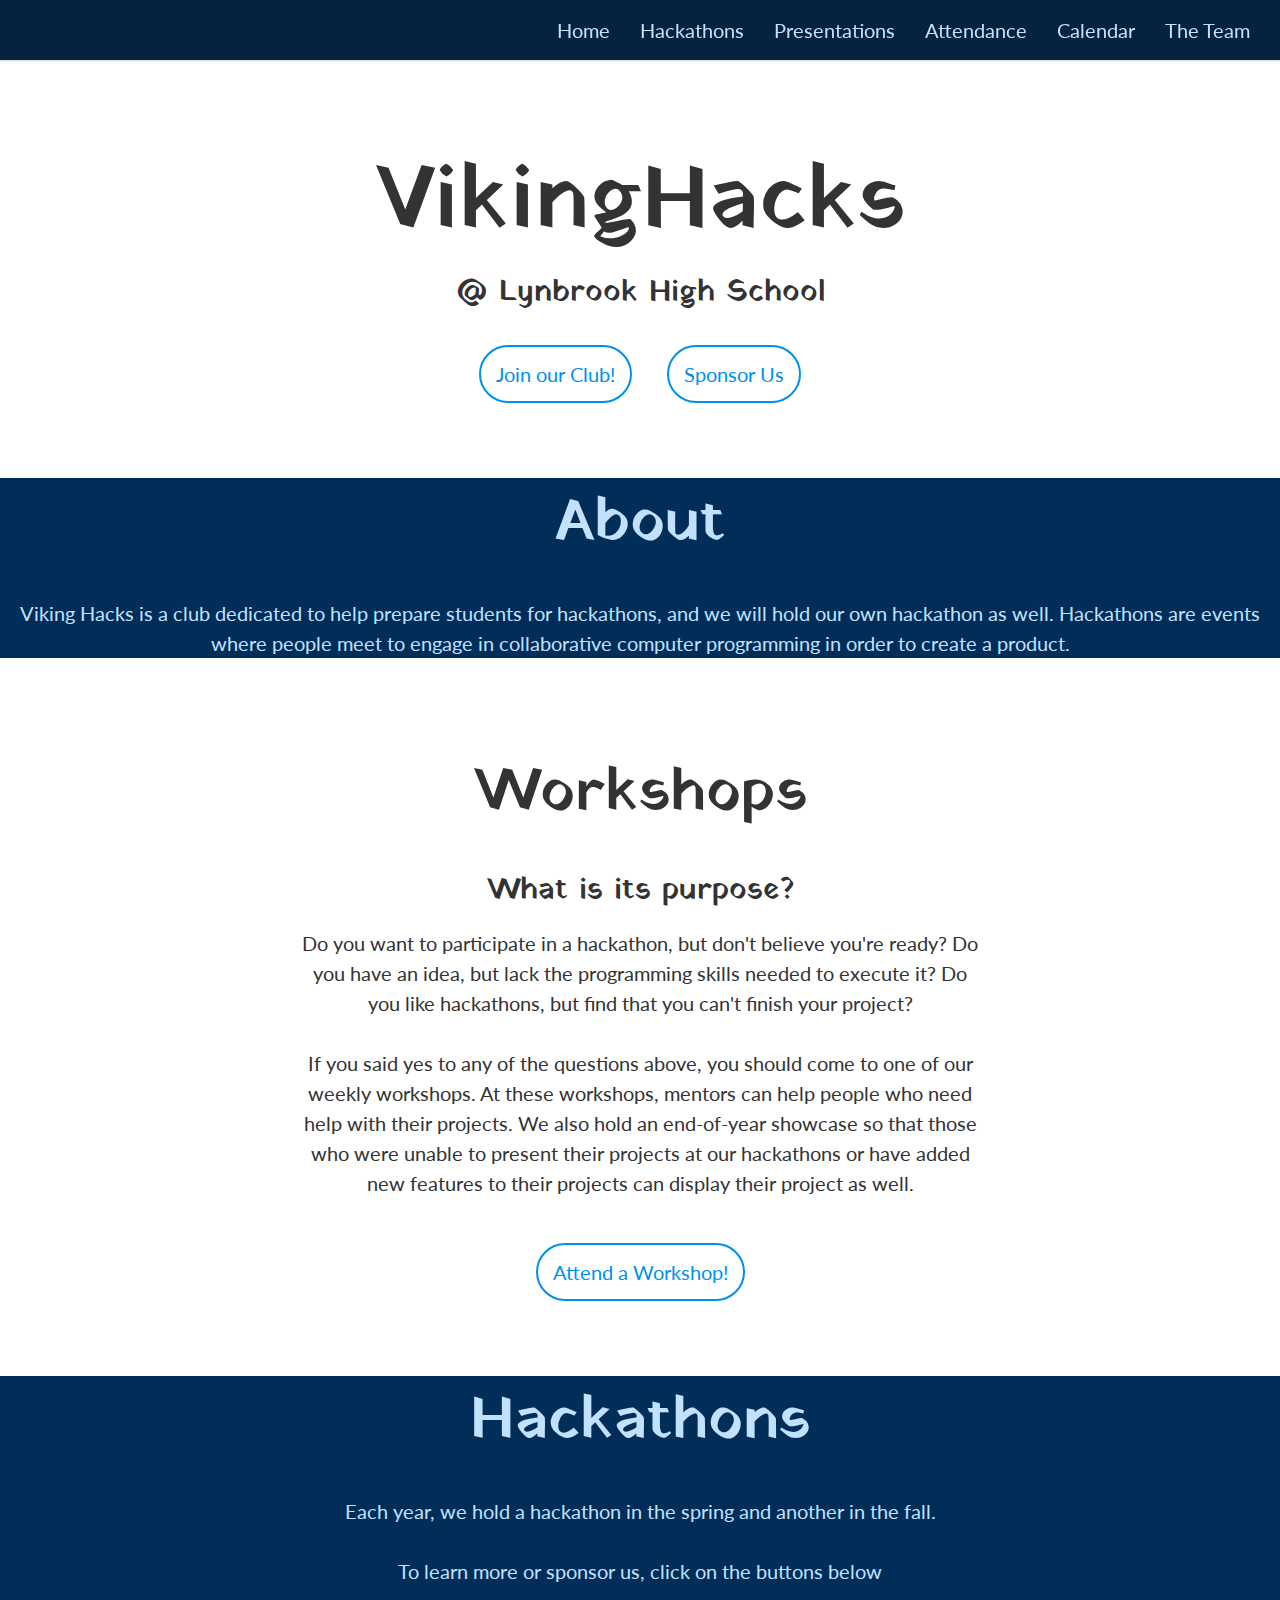
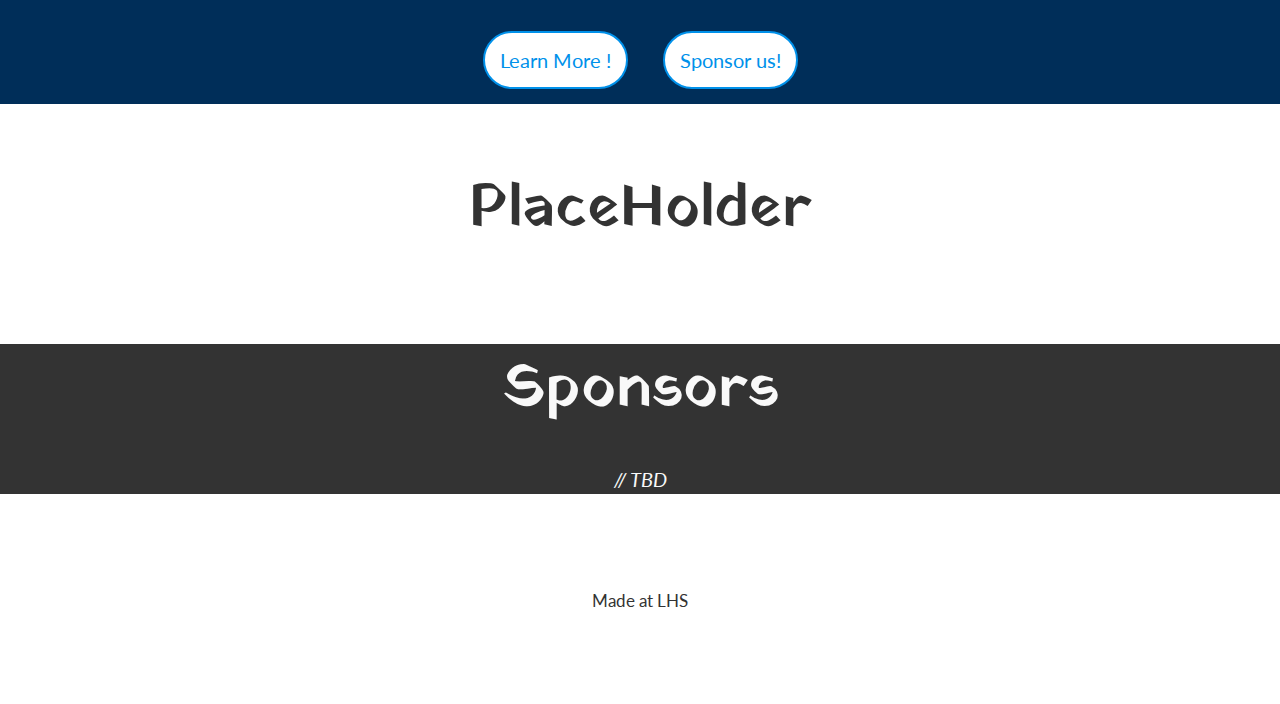
<file: index.html>
<!DOCTYPE html>
<html>
<head>
    <title>VikingHacks</title>
    <!-- 16 + (6 / 2) = 24
    20 + (20 / 2) = 30 -->
    <!-- <link rel="stylesheet" href="http://basehold.it/30"> -->
    <link rel="stylesheet" href="style.css">
    <link href="https://fonts.googleapis.com/css?family=Lato|Yatra+One" rel="stylesheet">
    <script src="https://ajax.googleapis.com/ajax/libs/jquery/2.2.4/jquery.min.js"></script>
    <script type="text/javascript" src="app.js"></script>
</head>
<body id="home">
<div class="container">

    <div class="nav">
        <a class="smooth-scrool" href="team.html"> The Team </a>
        <a class="smooth-scroll" href="calendar.html"> Calendar</a>
        <a class="smooth-scroll"
           href="https://docs.google.com/spreadsheets/d/1FhqqgUWXc5ML6g7M69vNEYFWZ5oe-3Vcz7L0NWVOz_M/edit?usp=sharing">
            Attendance </a>
        <a class="smooth-scroll" href=""> Presentations </a>
        <a class="smooth-scroll" href="hackathons.html"> Hackathons </a>
        <a class="smooth-scroll" href="#" onclick="location.reload()"> Home </a>
    </div>

    <div class="section">
        <center>
            <h1>VikingHacks</h1>
            <h3> @ Lynbrook High School</h3>
            <a href="https://docs.google.com/forms/d/e/1FAIpQLSfNNBlbUbiNHCasmwjR4BVSpG9hLbIfNV0OczIS70KUO-QvEw/viewform">
                <button> Join our Club!</button>
            </a>
            <button>Sponsor Us</button>
        </center>
    </div>

    <div class="section-blue" align="center">
        <h2 id="a">About</h2>
        <p> Viking Hacks is a club dedicated to help prepare students for hackathons, and we will hold our own hackathon
            as well. Hackathons are events where people meet to engage in collaborative computer programming in order to
            create a product. </p>
    </div>

    <div class="section" align="center">
        <h2> Workshops </h2>
        <h3> What is its purpose? </h3>
        <p> Do you want to participate in a hackathon, but don't believe you're ready? Do you have an idea, but lack the
            programming skills needed to execute it? Do you like hackathons, but find that you can't finish your
            project? </p>
        <p> If you said yes to any of the questions above, you should come to one of our weekly workshops. At these
            workshops, mentors can help people who need help with their projects.
            We also hold an end-of-year showcase so that those who were unable to present their projects at our
            hackathons or have added new features to their projects can display their project as well. </p>
        <a href="">
            <button> Attend a Workshop!</button>
        </a>
    </div>

    <div class="section-blue" align="center">
        <h2> Hackathons </h2>
        <p> Each year, we hold a hackathon in the spring and another in the fall. </p>
        <p> To learn more or sponsor us, click on the buttons below</p>
        <a href="hackathons.html">
            <button> Learn More !</button>
        </a>
        <a href="">
            <button> Sponsor us!</button>
        </a>
    </div>

    <div class="section" align="center">
        <h2> PlaceHolder </h2>
    </div>

    <div class="section-black" align="center">
        <h2 id="d">Sponsors</h2>
        <p><em>// TBD</em></p>
    </div>

    <div class="footer" align="center">
        <a href="#"><i class="ion"></i></a>
        <a href="#"><i class="ion"></i></a>
        <a href="#"><i class="ion"></i></a>
        <a href="#"><i class="ion"></i></a>
        <p>
            <small>Made at LHS</small>
        </p>
    </div>

</div> <!-- container -->
</body>
</html>
</file>
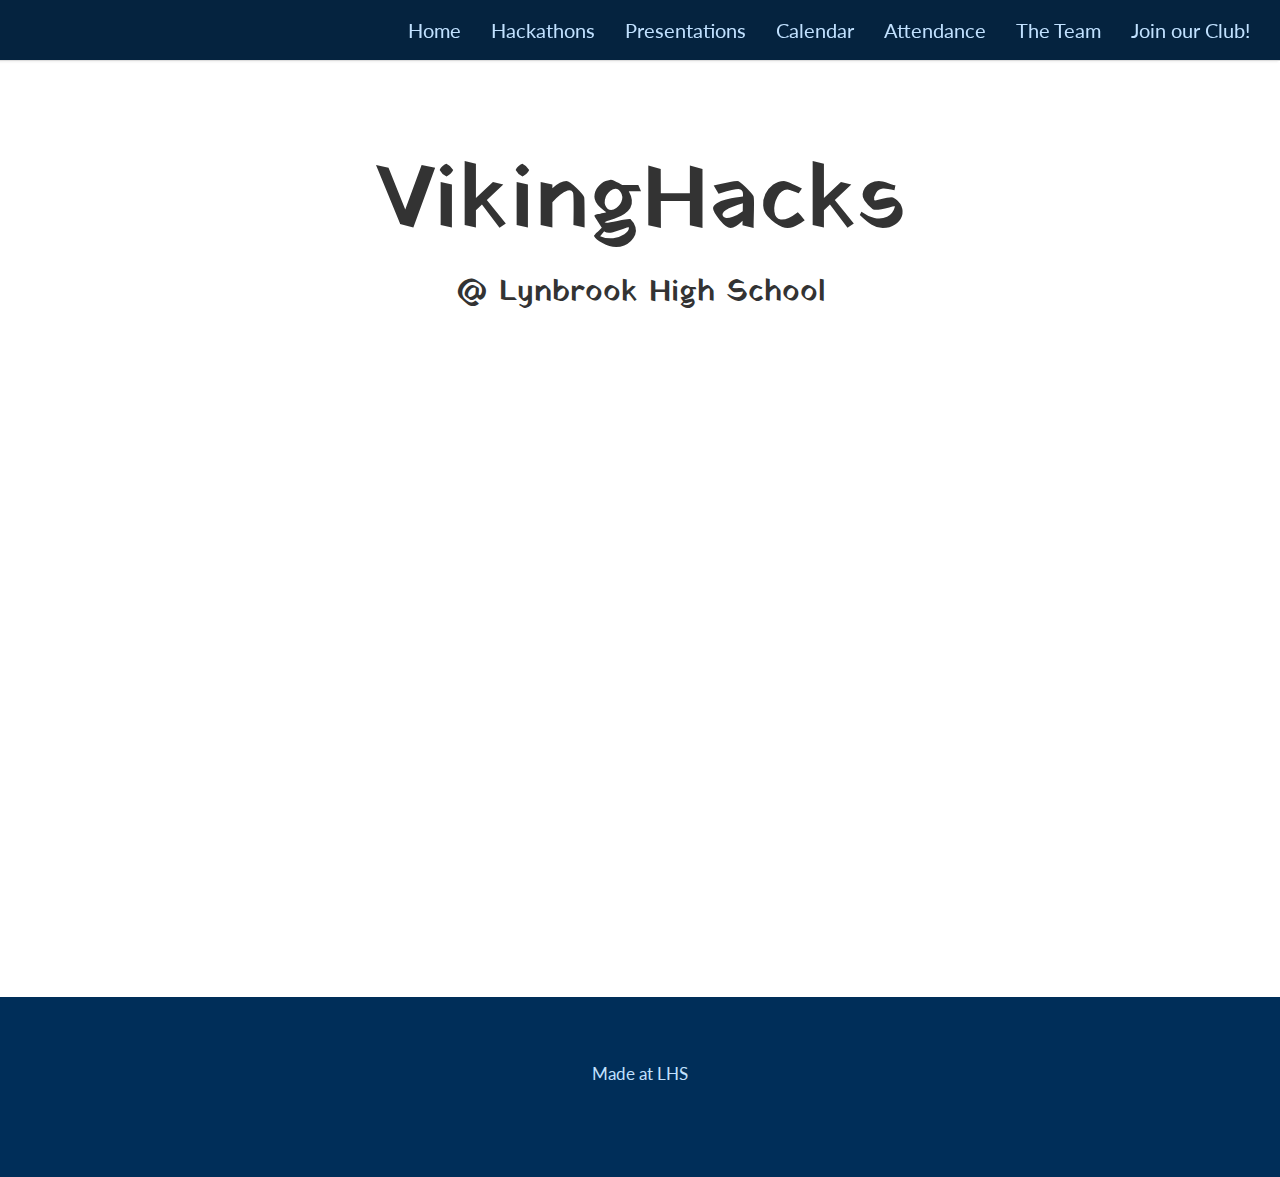
<file: calendar.html>
<!DOCTYPE html>
<html>
<head>
    <title>VikingHacks</title>
    <!-- 16 + (6 / 2) = 24
    20 + (20 / 2) = 30 -->
    <!-- <link rel="stylesheet" href="http://basehold.it/30"> -->
    <link rel="stylesheet" href="style.css">
    <link href="https://fonts.googleapis.com/css?family=Lato|Yatra+One" rel="stylesheet">
    <script src="https://ajax.googleapis.com/ajax/libs/jquery/2.2.4/jquery.min.js"></script>
    <script type="text/javascript" src="app.js"></script>
</head>
<body id="home">
<div class="container">

    <div class="nav">
        <a class="smooth-scroll "
           href="https://docs.google.com/forms/d/e/1FAIpQLSfNNBlbUbiNHCasmwjR4BVSpG9hLbIfNV0OczIS70KUO-QvEw/viewform">
            Join our Club! </a>
        <a class="smooth-scrool" href="team.html"> The Team </a>
        <a class="smooth-scroll"
           href="https://docs.google.com/spreadsheets/d/1FhqqgUWXc5ML6g7M69vNEYFWZ5oe-3Vcz7L0NWVOz_M/edit?usp=sharing">
            Attendance </a>
        <a class="smooth-scroll" href=""> Calendar</a>
        <a class="smooth-scroll" href=""> Presentations </a>
        <a class="smooth-scroll" href="hackathons.html"> Hackathons </a>
        <a class="smooth-scroll" href="#" onclick="location.reload()"> Home </a>
    </div>

    <div class="section" align="center">
            <h1>VikingHacks</h1>
            <h3> @ Lynbrook High School</h3>
            <iframe src="https://calendar.google.com/calendar/embed?src=vikinghacks%40gmail.com&ctz=America/Los_Angeles"
                    style="border: 0" width="800" height="600" frameborder="0" scrolling="no"></iframe>
    </div>


    <div class="footer section-blue" align="center">
            <a href="#"><i class="ion"></i></a>
            <a href="#"><i class="ion"></i></a>
            <a href="#"><i class="ion"></i></a>
            <a href="#"><i class="ion"></i></a>
            <p>
                <small>Made at LHS</small>
            </p>
    </div>

</div> <!-- container -->
</body>
</html>
</file>
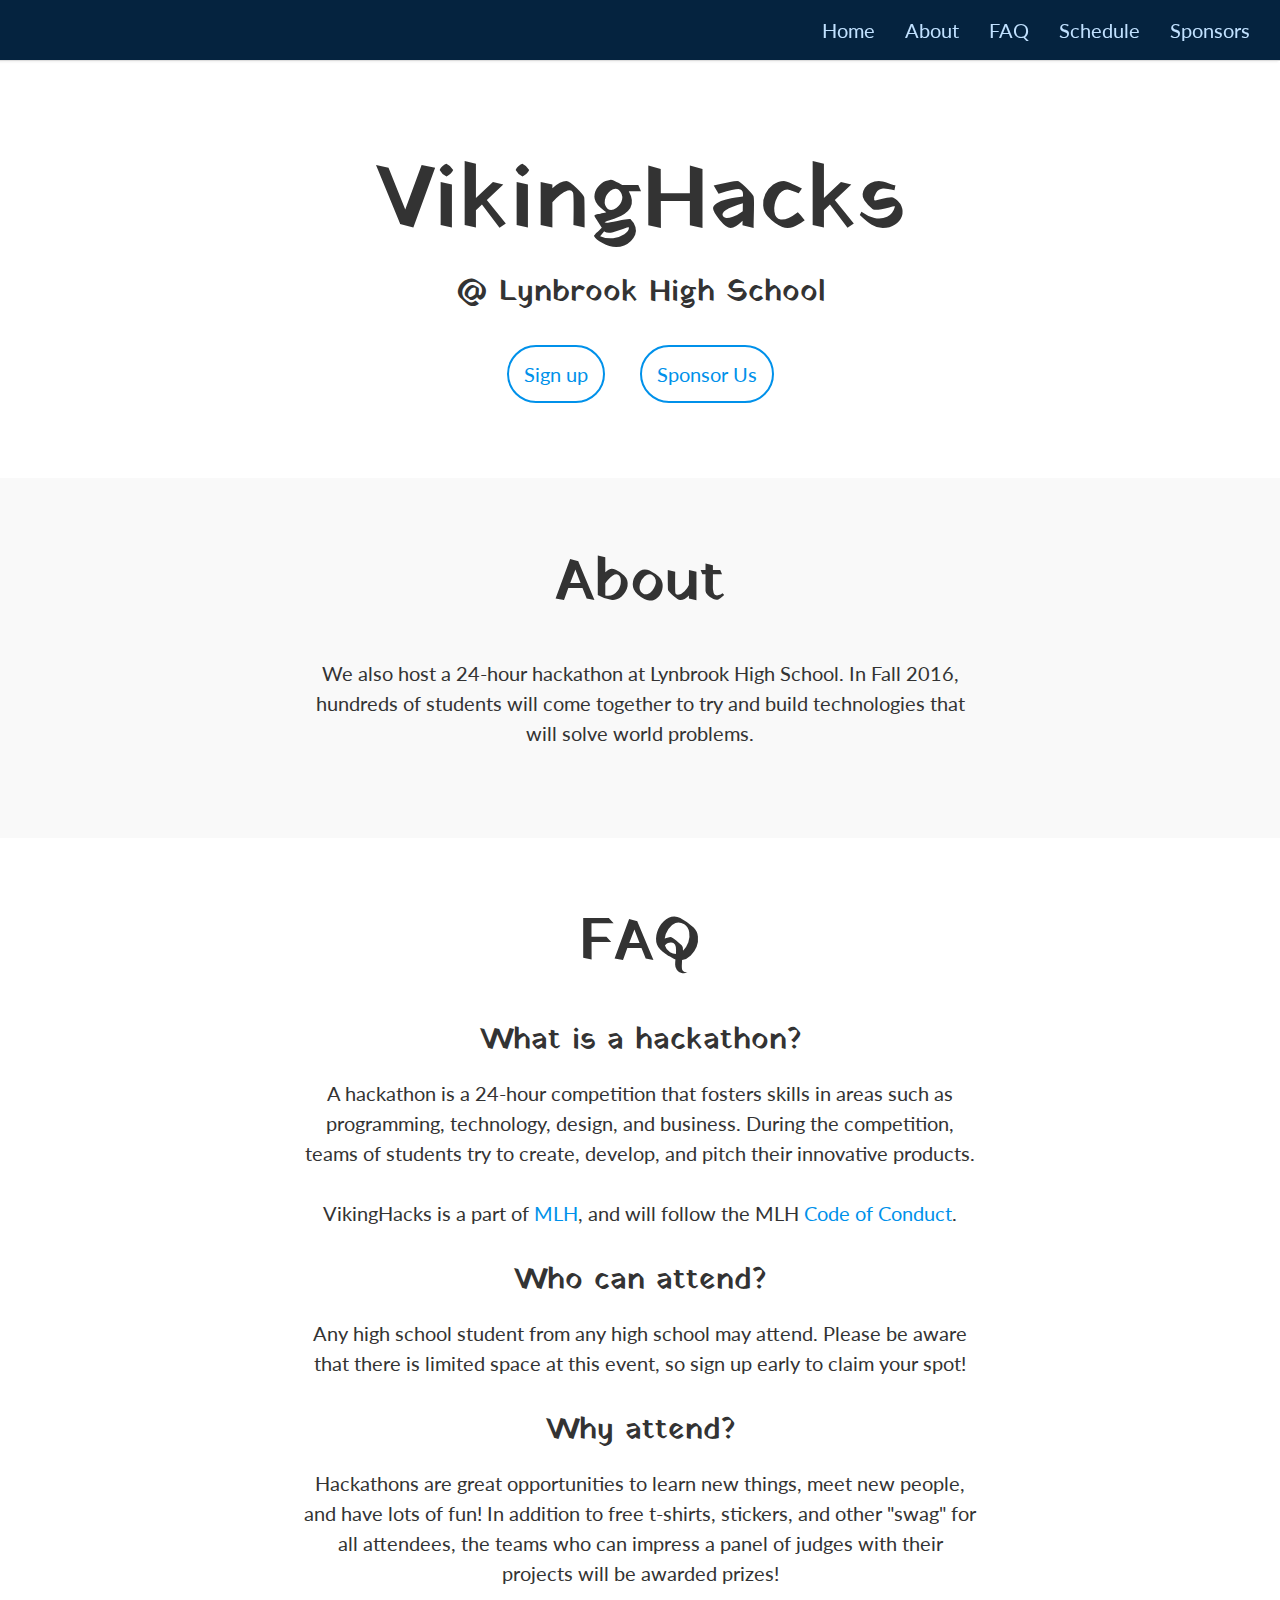
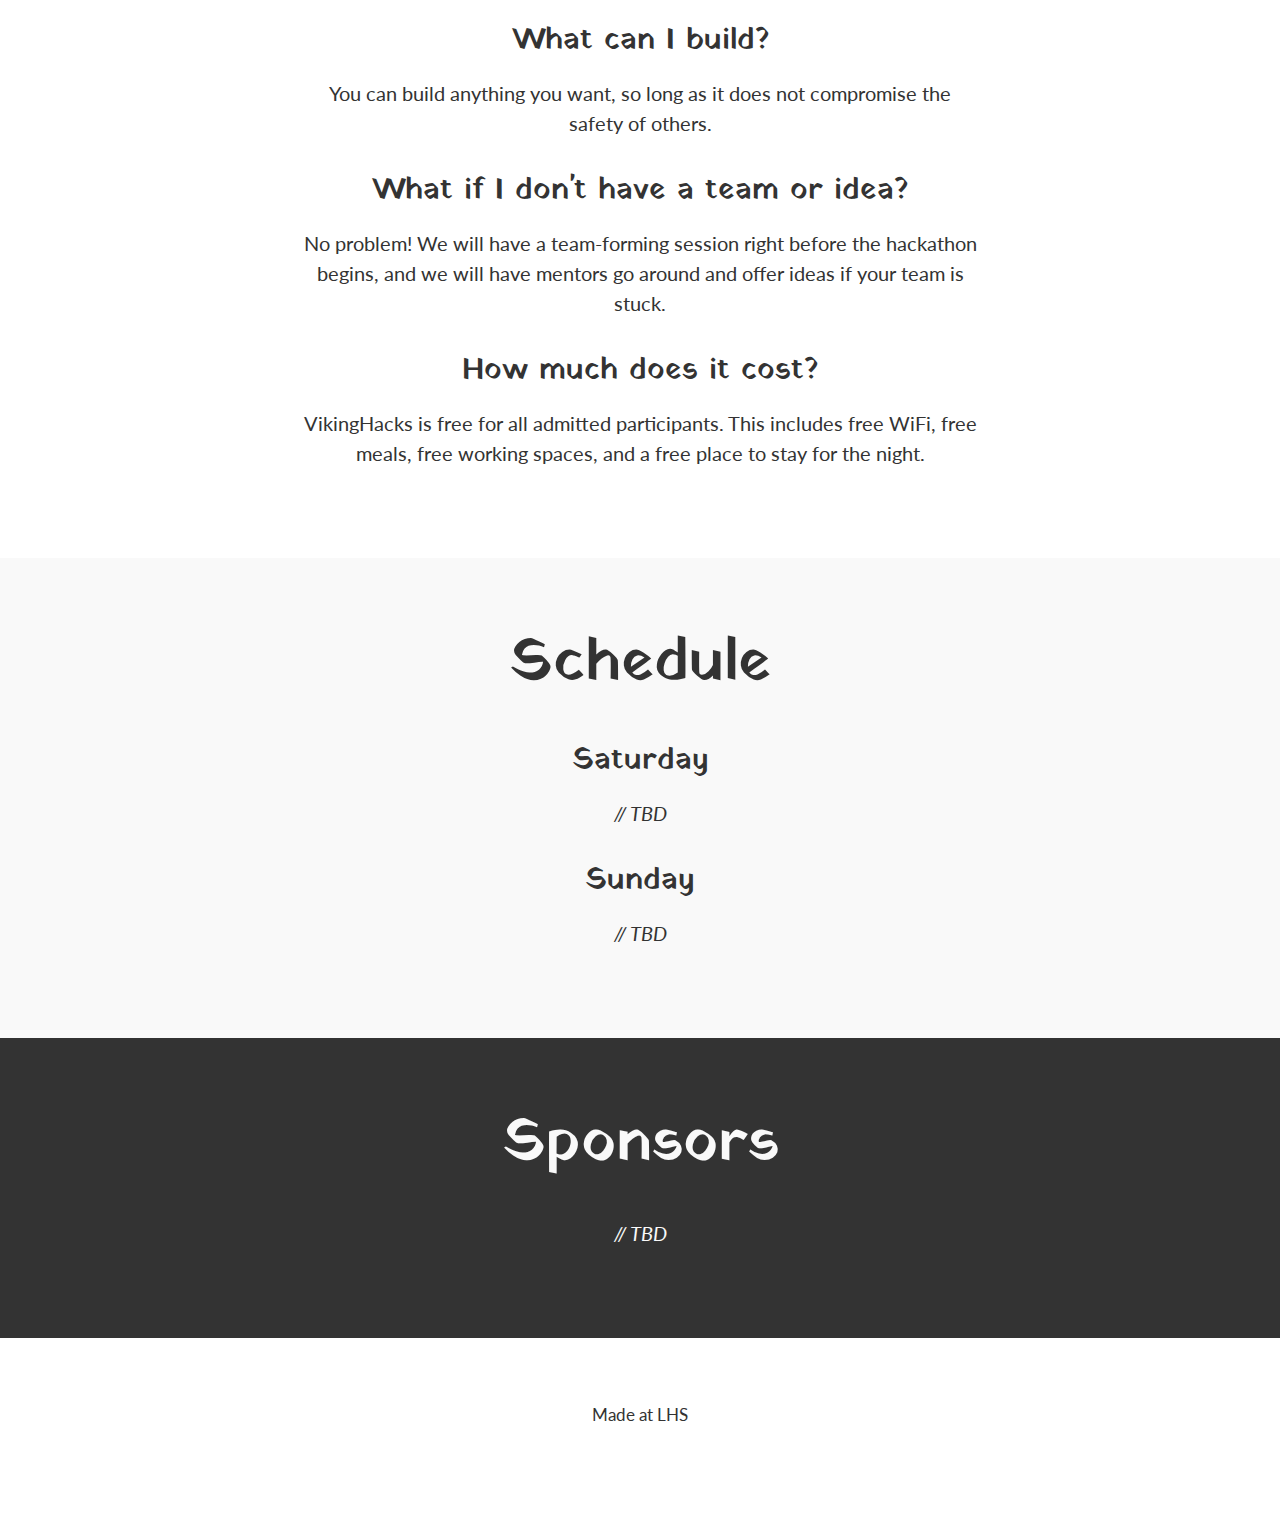
<file: hackathons.html>
<!DOCTYPE html>
<html>
<head>
    <title>VikingHacks</title>
    <!-- 16 + (6 / 2) = 24
    20 + (20 / 2) = 30 -->
    <!-- <link rel="stylesheet" href="http://basehold.it/30"> -->
    <link rel="stylesheet" href="style.css">
    <link href="https://fonts.googleapis.com/css?family=Lato|Yatra+One" rel="stylesheet">
    <script src="https://ajax.googleapis.com/ajax/libs/jquery/2.2.4/jquery.min.js"></script>
    <script type="text/javascript" src="app.js"></script>
</head>
<body id="home">
<div class="container">

    <div class="nav">
        <a class="smooth-scroll" href="#d">Sponsors</a>
        <a class="smooth-scroll" href="#c">Schedule</a>
        <a class="smooth-scroll" href="#b">FAQ</a>
        <a class="smooth-scroll" href="#a">About</a>
        <a class="smooth-scroll" href="index.html">Home</a>
    </div>

    <div class="section">
        <center>
            <h1>VikingHacks</h1>
            <h3> @ Lynbrook High School</h3>
            <button><a
                    href="https://docs.google.com/forms/d/e/1FAIpQLSfNNBlbUbiNHCasmwjR4BVSpG9hLbIfNV0OczIS70KUO-QvEw/viewform">
                Sign up </a></button>
            <button>Sponsor Us</button>
        </center>
    </div>

    <div class="section section-gray" align="center">
        <h2 id="a">About</h2>
        <p>We also host a 24-hour hackathon at Lynbrook High School. In Fall 2016, hundreds of students will come
            together to try and build technologies that will solve world problems.</p>
    </div>

    <div class="section" align="center">
        <h2 id="b">FAQ</h2>
        <h3>What is a hackathon?</h3>
        <p>A hackathon is a 24-hour competition that fosters skills in areas such as programming, technology, design,
            and business. During the competition, teams of students try to create, develop, and pitch their innovative
            products.</p>

        <p>VikingHacks is a part of <a href="https://mlh.io/">MLH</a>, and will follow the MLH <a
                href="https://static.mlh.io/docs/mlh-code-of-conduct.pdf">Code of Conduct</a>.</p>

        <h3>Who can attend?</h3>
        <p>Any high school student from any high school may attend. Please be aware that there is limited space at this
            event, so sign up early to claim your spot!</p>

        <h3>Why attend?</h3>
        <p>Hackathons are great opportunities to learn new things, meet new people, and have lots of fun! In addition to
            free t-shirts, stickers, and other "swag" for all attendees, the teams who can impress a panel of judges
            with their projects will be awarded prizes!</p>

        <h3>What can I build?</h3>
        <p>You can build anything you want, so long as it does not compromise the safety of others.</p>

        <h3>What if I don't have a team or idea?</h3>
        <p>No problem! We will have a team-forming session right before the hackathon begins, and we will have mentors
            go around and offer ideas if your team is stuck.</p>

        <h3>How much does it cost?</h3>
        <p>VikingHacks is free for all admitted participants. This includes free WiFi, free meals, free working spaces,
            and a free place to stay for the night.</p>
    </div>

    <div class="section section-gray" align="center">
        <h2 id="c">Schedule</h2>
        <h3>Saturday</h3>
        <p><em>// TBD</em></p>
        <h3>Sunday</h3>
        <p><em>// TBD</em></p>
    </div>

    <div class="section section-black" align="center">
        <h2 id="d">Sponsors</h2>
        <p><em>// TBD</em></p>
    </div>

    <div class="footer" align="center">
        <a href="#"><i class="ion"></i></a>
        <a href="#"><i class="ion"></i></a>
        <a href="#"><i class="ion"></i></a>
        <a href="#"><i class="ion"></i></a>
        <p>
            <small>Made at LHS</small>
        </p>
    </div>

</div> <!-- container -->
</body>
</html>
</file>
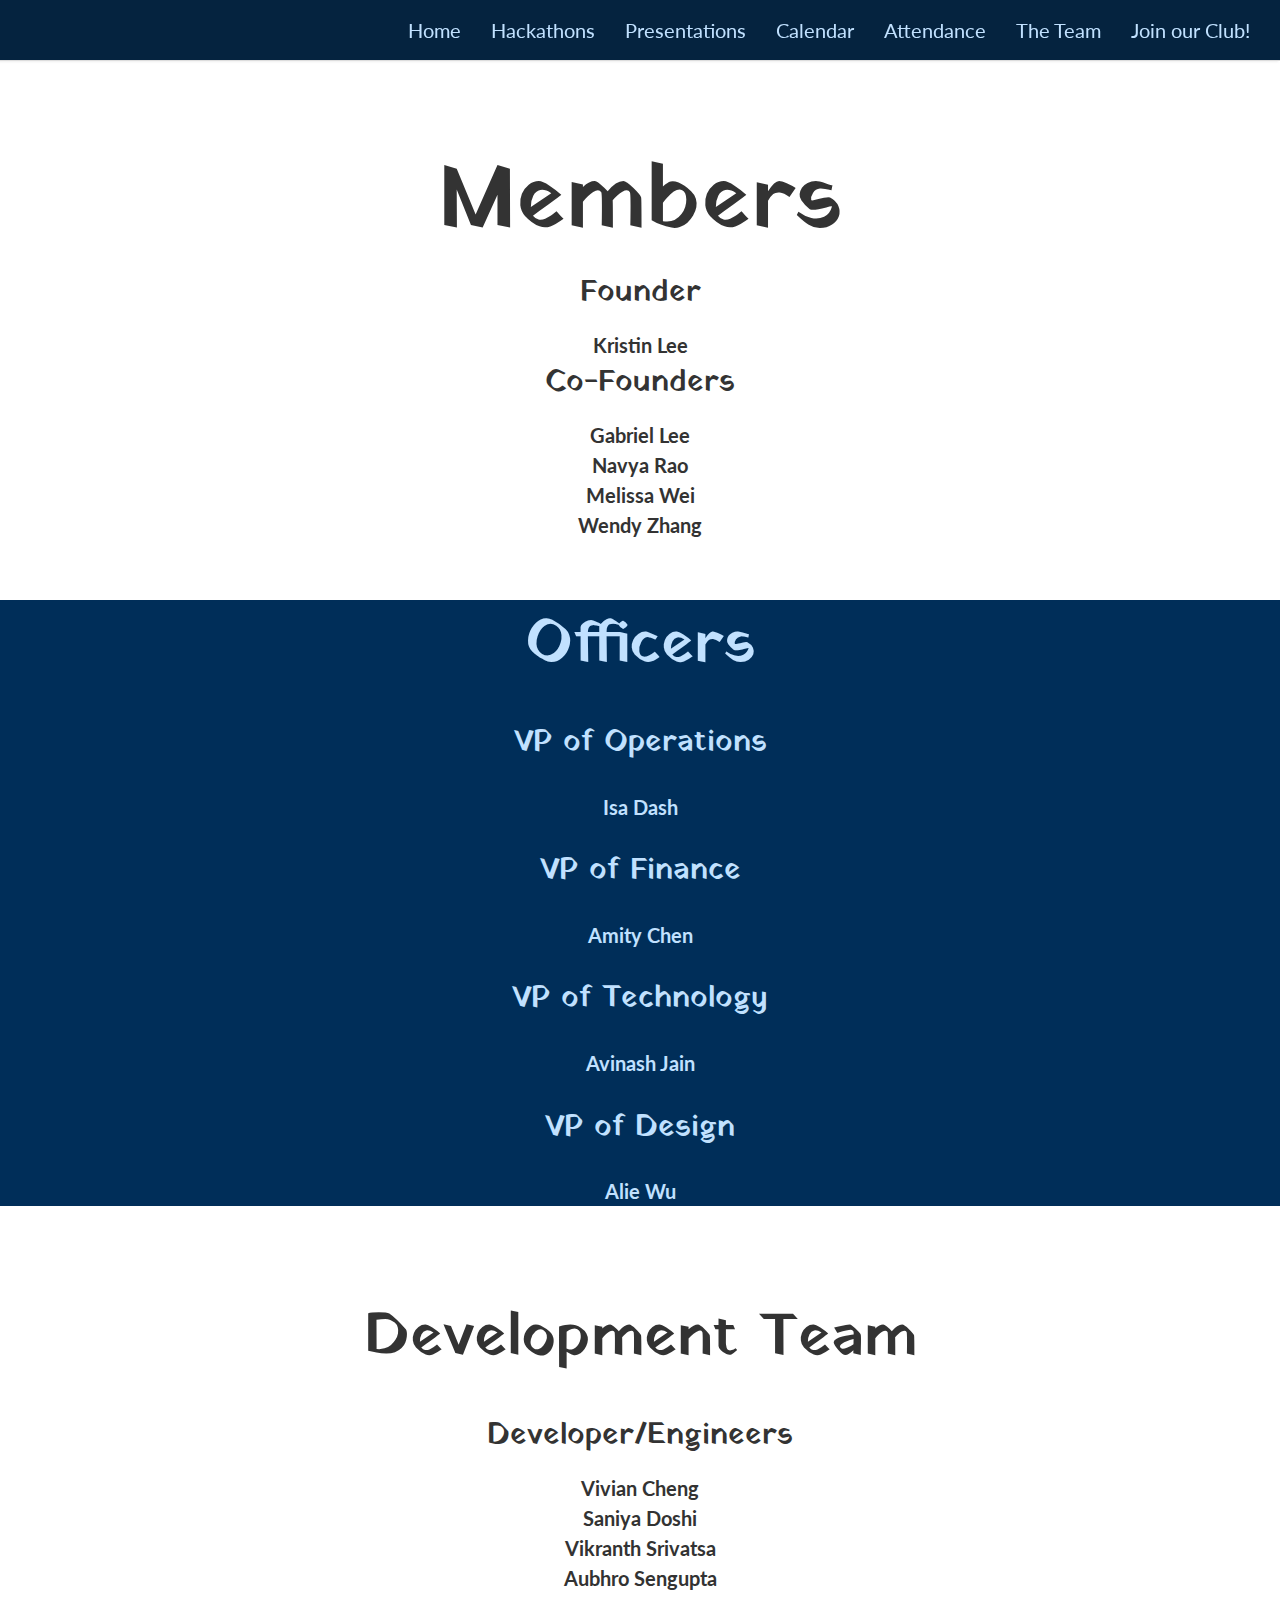
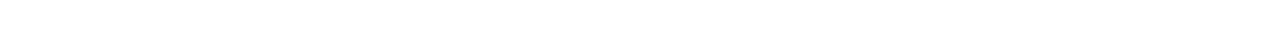
<file: team.html>
<!DOCTYPE html>
<html>
<head>
    <title>VikingHacks</title>
    <!-- 16 + (6 / 2) = 24
    20 + (20 / 2) = 30 -->
    <!-- <link rel="stylesheet" href="http://basehold.it/30"> -->
    <link rel="stylesheet" href="style.css">
    <link href="https://fonts.googleapis.com/css?family=Lato|Yatra+One" rel="stylesheet">
    <script src="https://ajax.googleapis.com/ajax/libs/jquery/2.2.4/jquery.min.js"></script>
    <script type="text/javascript" src="app.js"></script>
</head>
<body id="home">
<div class="container">

    <div class="nav">
        <a class="smooth-scroll "
           href="https://docs.google.com/forms/d/e/1FAIpQLSfNNBlbUbiNHCasmwjR4BVSpG9hLbIfNV0OczIS70KUO-QvEw/viewform">
            Join our Club! </a>
        <a class="smooth-scrool" href="team.html"> The Team </a>
        <a class="smooth-scroll"
           href="https://docs.google.com/spreadsheets/d/1FhqqgUWXc5ML6g7M69vNEYFWZ5oe-3Vcz7L0NWVOz_M/edit?usp=sharing">
            Attendance </a>
        <a class="smooth-scroll" href=""> Calendar</a>
        <a class="smooth-scroll" href=""> Presentations </a>
        <a class="smooth-scroll" href="hackathons.html"> Hackathons </a>
        <a class="smooth-scroll" href="#" onclick="location.reload()"> Home </a>
    </div>

    <div class="section" align="center">
        <h1>Members</h1>
        <h3>Founder</h3>
        <h4>Kristin Lee</h4>
        <h3>Co-Founders</h3>
        <h4>Gabriel Lee</h4>
        <h4>Navya Rao</h4>
        <h4>Melissa Wei</h4>
        <h4>Wendy Zhang</h4>
    </div>

    <div class="section-blue" align="center">
        <h2 id="a">Officers</h2>
        <h3>VP of Operations</h3>
        <h4>Isa Dash</h4>
        <h3>VP of Finance</h3>
        <h4>Amity Chen</h4>
        <h3>VP of Technology</h3>
        <h4>Avinash Jain</h4>
        <h3>VP of Design</h3>
        <h4>Alie Wu</h4>
    </div>

    <div class="section" align="center">
        <h2>Development Team</h2>
        <h3>Developer/Engineers</h3>
        <h4>Vivian Cheng</h4>
        <h4>Saniya Doshi</h4>
        <h4>Vikranth Srivatsa</h4>
        <h4>Aubhro Sengupta</h4>
    </div>


</div> <!-- container -->
</body>
</html>
</file>
<file: style.css>
body {
  -webkit-transition: .3s ease-in-out all;
  -moz-transition: .3s ease-in-out all;
  -o-transition: .3s ease-in-out all;
  transition: .3s ease-in-out all;
  margin: 0;
  padding: 0;
}

.container {
  font-family: 'Lato', sans-serif;
  font-size: 20px;
  line-height: 1.5 !important;
  font-weight: 400;
  color: #333;
  background: #fff;
  margin: 0 auto;
}

h1, h2, h3 {
  font-family: 'Yatra One', cursive;
  font-weight: 400;
}

h1 {
  font-size: 90px;
  margin: 0;
  padding: 0;
  margin-top: 75px !important;

}

h2 {
  font-size: 60px;
  margin: 0;
  padding: 0;

  margin-bottom: 30px !important;
}

h3 {
  font-size: 30px;
  margin: 0;
  padding: 0;
  margin-bottom: 15px !important;
}

p {
  margin: 0;
  padding: 0;
  margin-bottom: 1.5em !important;
}

a, a:link, a:visited, a:active {
  color:#0091EA;
  text-decoration: none;
}

a:hover {
  color: #29aeff;
}
  
button {
  font-family: 'Lato', sans-serif;
  font-size: 20px;
  font-weight: 400;
  cursor: pointer;
  border: 2px solid #0091EA;
  background: #fff;
  border-radius: 500px;
  color: #0091EA;
  padding: 15px;
  outline: 0;
  margin: 15px;
}

button:hover {
  border: 2px solid #fff;
  color: #fff;
  background: #0091EA;
}

img {
  width: 100%;
  height: auto;
}

.nav {
  position: fixed;
  z-index: 999;
  background: #05233F;
  padding: 15px;
  width: 100%;
  top: 0;
  right: 0;
  border-bottom: 1px solid #ddd;
  box-shadow: 0 3px 2px -2px rgba(200,200,200,0.3);
}

.nav > a {
  color: #C1E1FF;
  padding: 0 15px;
  float: right;
}
.nav > a:hover{
  background-color: #C1E1FF !important;
  color: #05233F !important;
}

.section, .footer {
  padding: 60px 0;
}

.section > * {
  max-width: 680px;
  margin: 0 auto;
  padding: 0 20px;
}

.section-gray {
  background: #f9f9f9;
}

.section-blue {
  background: #002E59;
}

.section-blue > * {
  color: #C1E1FF !important; 
}

.section-black {
  background: #333;
}

.section-black > * {
  color: #f9f9f9 !important;
}
.tab{
  text-indent:40px; 
}

@media only screen and (max-width: 500px) {
  .container {
    font-family: 'Lato', sans-serif;
    font-size: 16px;
    line-height: 1.5 !important;
    font-weight: 400;
    color: #333;
    background: #fff;
    margin: 0 auto;
  }

  h1, h2, h3 {
    font-family: 'Yatra One', cursive;
    font-weight: 400;
  }

  h1 {
    font-size: 48px;
    margin: 0;
    padding: 0;
    margin-top: 60px !important;
  }

  h2 {
    font-size: 32px;
    margin: 0;
    padding: 0;
    margin-bottom: 30px !important;
  }

  h3 {
    font-size: 24px;
    margin: 0;
    padding: 0;
    margin-bottom: 15px !important;
  }

  p {
    font-size: 16px;
    margin: 0;
    padding: 0;
    margin-bottom: 1.5em !important;
  }

  a, a:link, a:visited, a:active {
    color: #0091EA;
    text-decoration: none;
  }

  a:hover {
    color: #E56F2C;
  }

  .nav {
    position: fixed;
    z-index: 999;
    background: #A8EFFF;
    padding: 15px;
    width: 100%;
    top: 0;
    right: 0;
    border-bottom: 1px solid #ddd;
    box-shadow: 0 3px 2px -2px rgba(200,200,200,0.3);
  }

  .nav > a {
    color: #C1E1FF;
    padding: 0 5px;
    float: right;
  }
}
</file>
